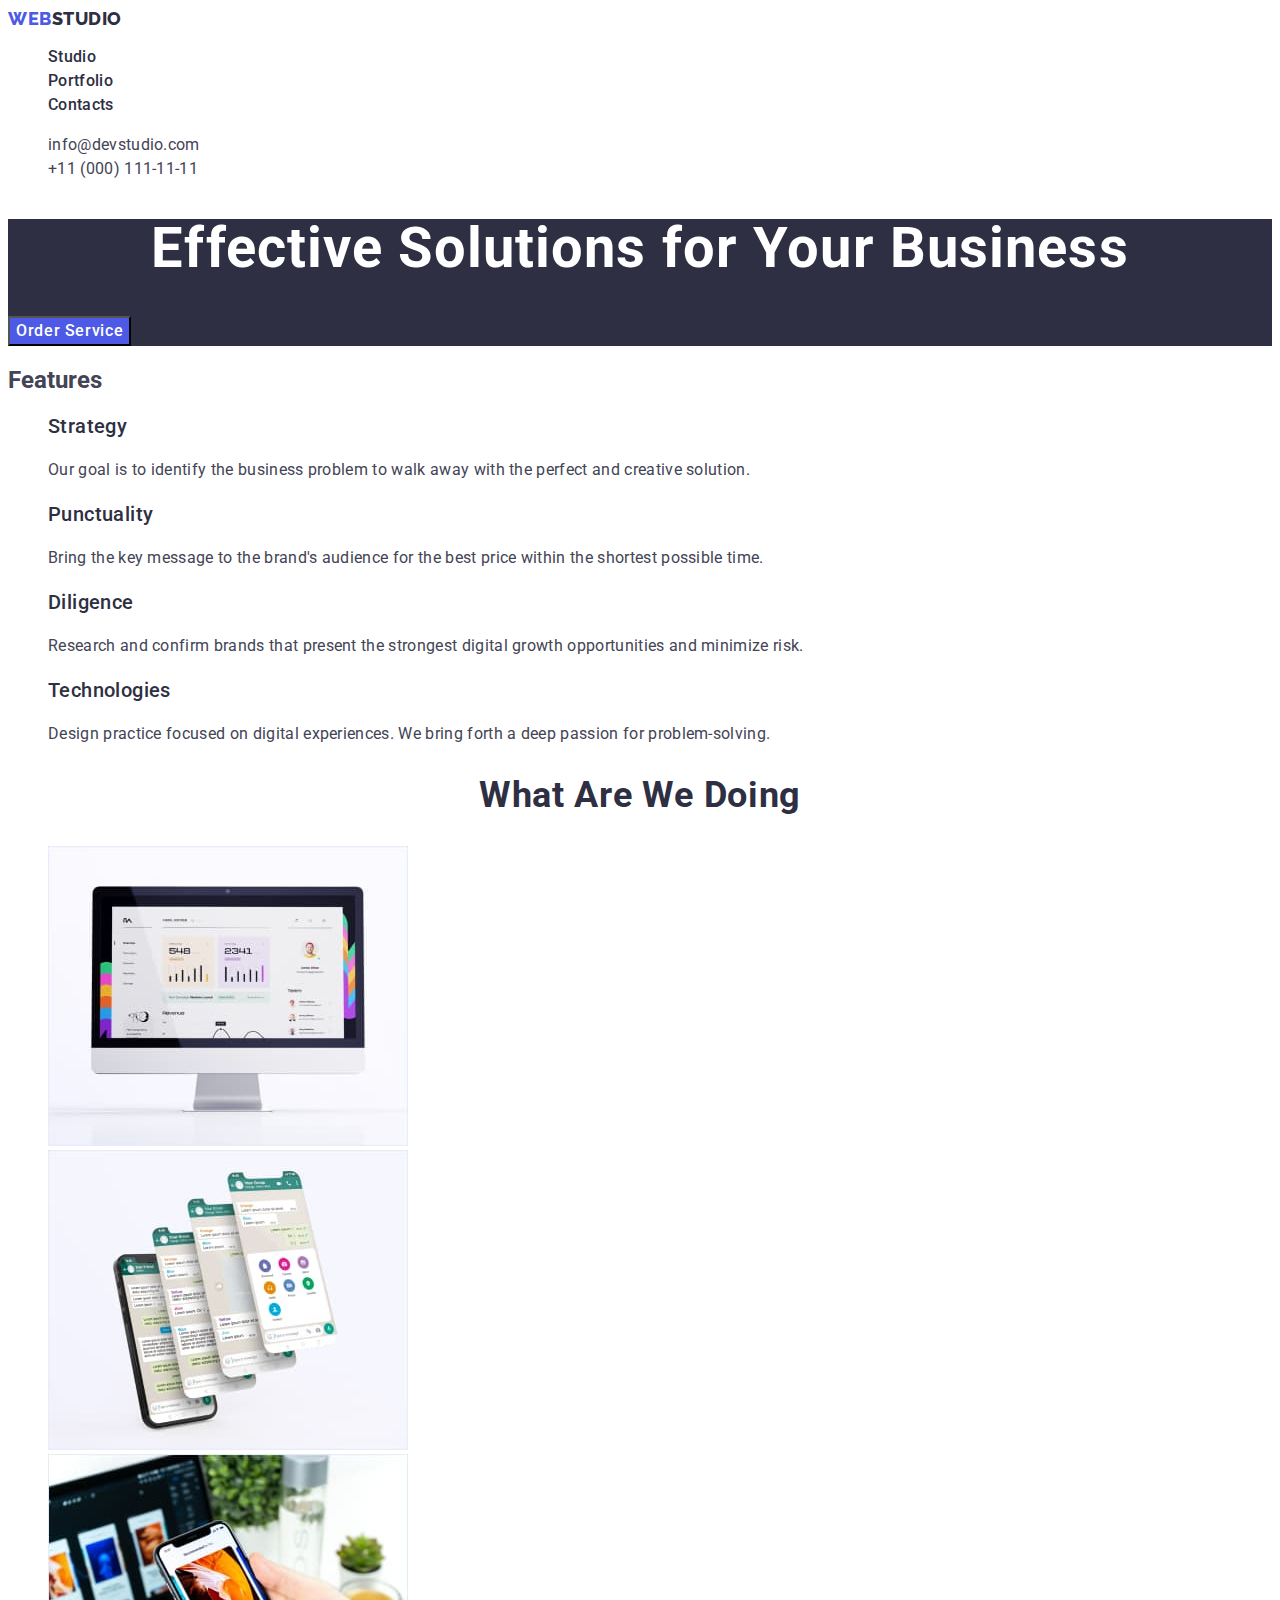
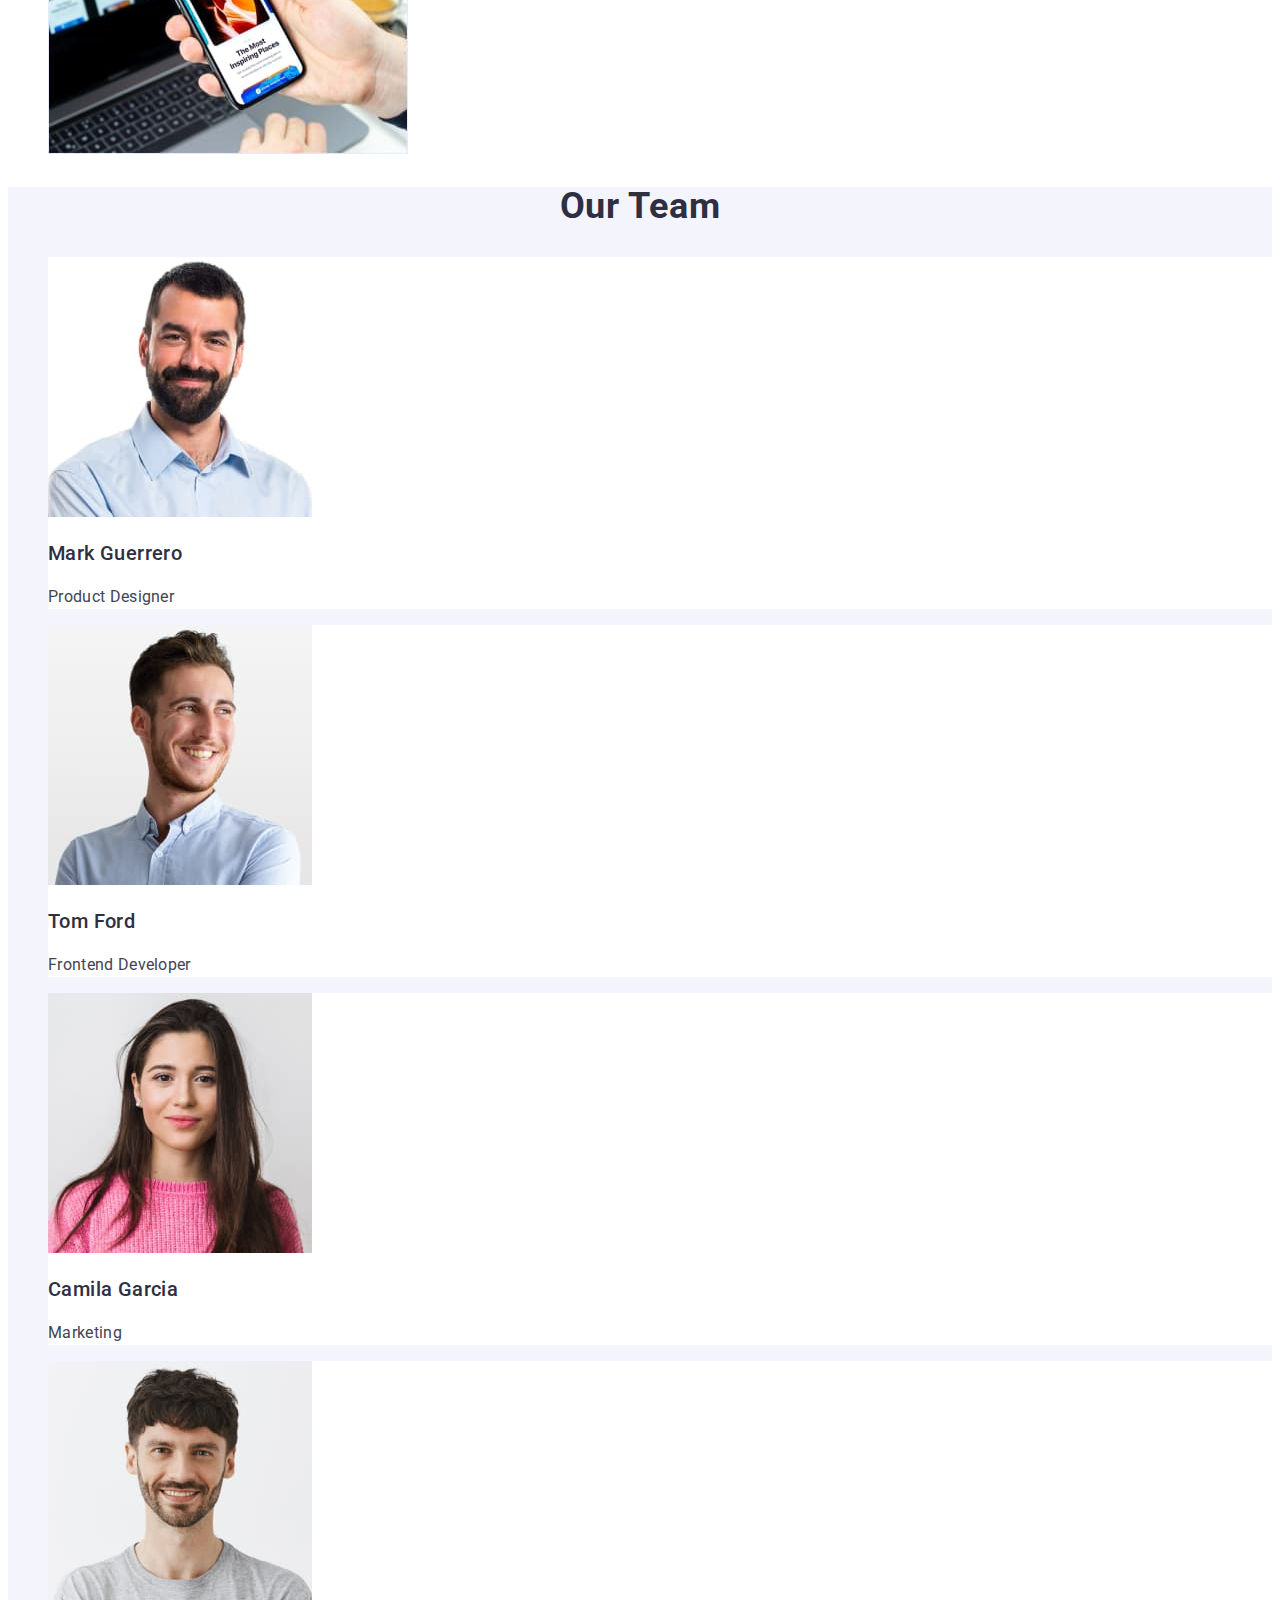
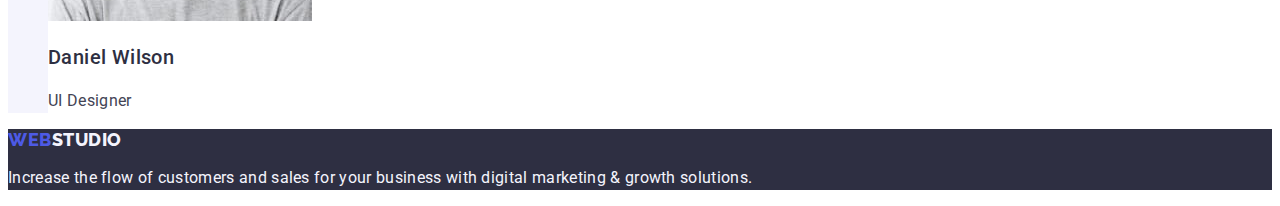
<file: index.html>
<!DOCTYPE html>
<html lang="en">
  <head>
    <meta charset="UTF-8" />
    <title>Web Studio</title>

    <link rel="preconnect" href="https://fonts.googleapis.com" />
    <link rel="preconnect" href="https://fonts.gstatic.com" crossorigin />
    <link
      href="https://fonts.googleapis.com/css2?family=Raleway:wght@800&family=Roboto:wght@400;500;700;900&display=swap"
      rel="stylesheet"
    />
    <link rel="stylesheet" href="./css/styles.css" />
  </head>
  <body>
    <header>
      <nav>
        <a class="logo link" href="./index.html">Web<span class="logo-end">Studio</span> </a>

        <ul class="list">
          <li>
            <a class="navigation-item link" href="./index.html">Studio</a>
          </li>
          <li>
            <a class="navigation-item link" href="./portfolio.html">Portfolio</a>
          </li>
          <li>
            <a class="navigation-item link" href="">Contacts</a>
          </li>
        </ul>
      </nav>

      <address class="header-address">
        <ul class="list">
          <li>
            <a class="link header-address-item" href="mailto:info@devstudio.com">info@devstudio.com</a>
          </li>
          <li>
            <a class="link header-address-item" href="tel:+110001111111">+11 (000) 111-11-11</a>
          </li>
        </ul>
      </address>
    </header>
    <main>
      <section class="section-hero">
        <h1 class="hero-header">Effective Solutions for Your Business</h1>

        <button class="hero-button" type="button">Order Service</button>
      </section>

      <section>
        <h2>Features</h2>
        <ul class="list">
          <li>
            <h3 class="features-item-header">Strategy</h3>
            <p class="features-item-description">
              Our goal is to identify the business problem to walk away with the perfect and creative solution.
            </p>
          </li>
          <li>
            <h3 class="features-item-header">Punctuality</h3>
            <p class="features-item-description">
              Bring the key message to the brand's audience for the best price within the shortest possible time.
            </p>
          </li>
          <li>
            <h3 class="features-item-header">Diligence</h3>
            <p class="features-item-description">
              Research and confirm brands that present the strongest digital growth opportunities and minimize risk.
            </p>
          </li>
          <li>
            <h3 class="features-item-header">Technologies</h3>
            <p class="features-item-description">
              Design practice focused on digital experiences. We bring forth a deep passion for problem-solving.
            </p>
          </li>
        </ul>
      </section>

      <section>
        <h2 class="areas-header">What are we doing</h2>

        <ul class="list">
          <li>
            <img src="./images/area/img-1.jpg" alt="Desktop applications" width="360" height="300" />
          </li>
          <li>
            <img src="./images/area/img-2.jpg" alt="Mobile applications" width="360" height="300" />
          </li>
          <li>
            <img src="./images/area/img-3.jpg" alt="Hybrid applications" width="360" height="300" />
          </li>
        </ul>
      </section>

      <section class="section-team">
        <h2 class="team-header">Our Team</h2>

        <ul class="list">
          <li class="team-list-item">
            <img width="264" height="260" src="./images/team/img-1.jpg" alt="Mark Guerrero" />
            <h3 class="team-list-item-header">Mark Guerrero</h3>
            <p class="team-list-item-description">Product Designer</p>
          </li>
          <li class="team-list-item">
            <img width="264" height="260" src="./images/team/img-2.jpg" alt="Tom Ford" />
            <h3 class="team-list-item-header">Tom Ford</h3>
            <p class="team-list-item-description">Frontend Developer</p>
          </li>
          <li class="team-list-item">
            <img width="264" height="260" src="./images/team/img-3.jpg" alt="Camila Garcia" />
            <h3 class="team-list-item-header">Camila Garcia</h3>
            <p class="team-list-item-description">Marketing</p>
          </li>
          <li class="team-list-item">
            <img width="264" height="260" src="./images/team/img-4.jpg" alt="Daniel Wilson" />
            <h3 class="team-list-item-header">Daniel Wilson</h3>
            <p class="team-list-item-description">UI Designer</p>
          </li>
        </ul>
      </section>
    </main>

    <footer class="page-footer">
      <a class="logo link" href="./index.html">Web<span class="logo-end">Studio</span> </a>

      <p class="footer-description">
        Increase the flow of customers and sales for your business with digital marketing & growth solutions.
      </p>
    </footer>
  </body>
</html>
</file>
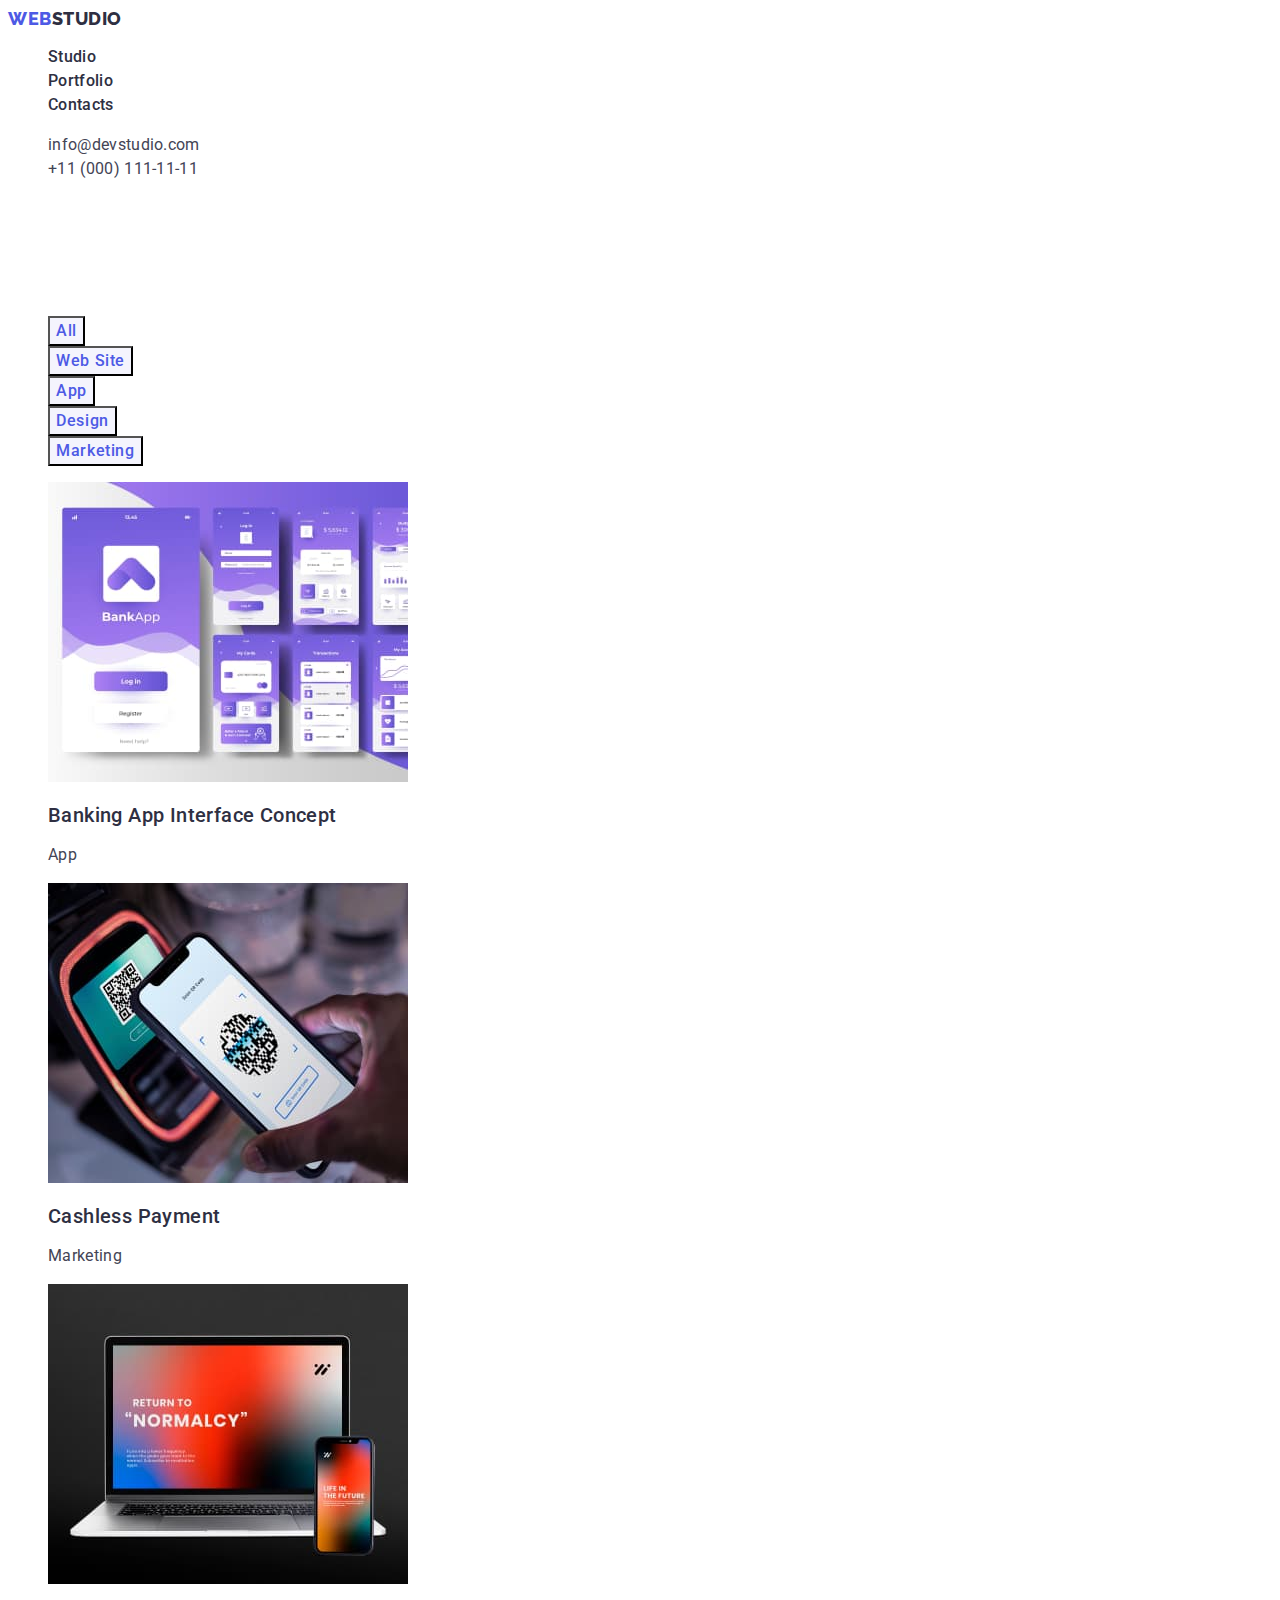
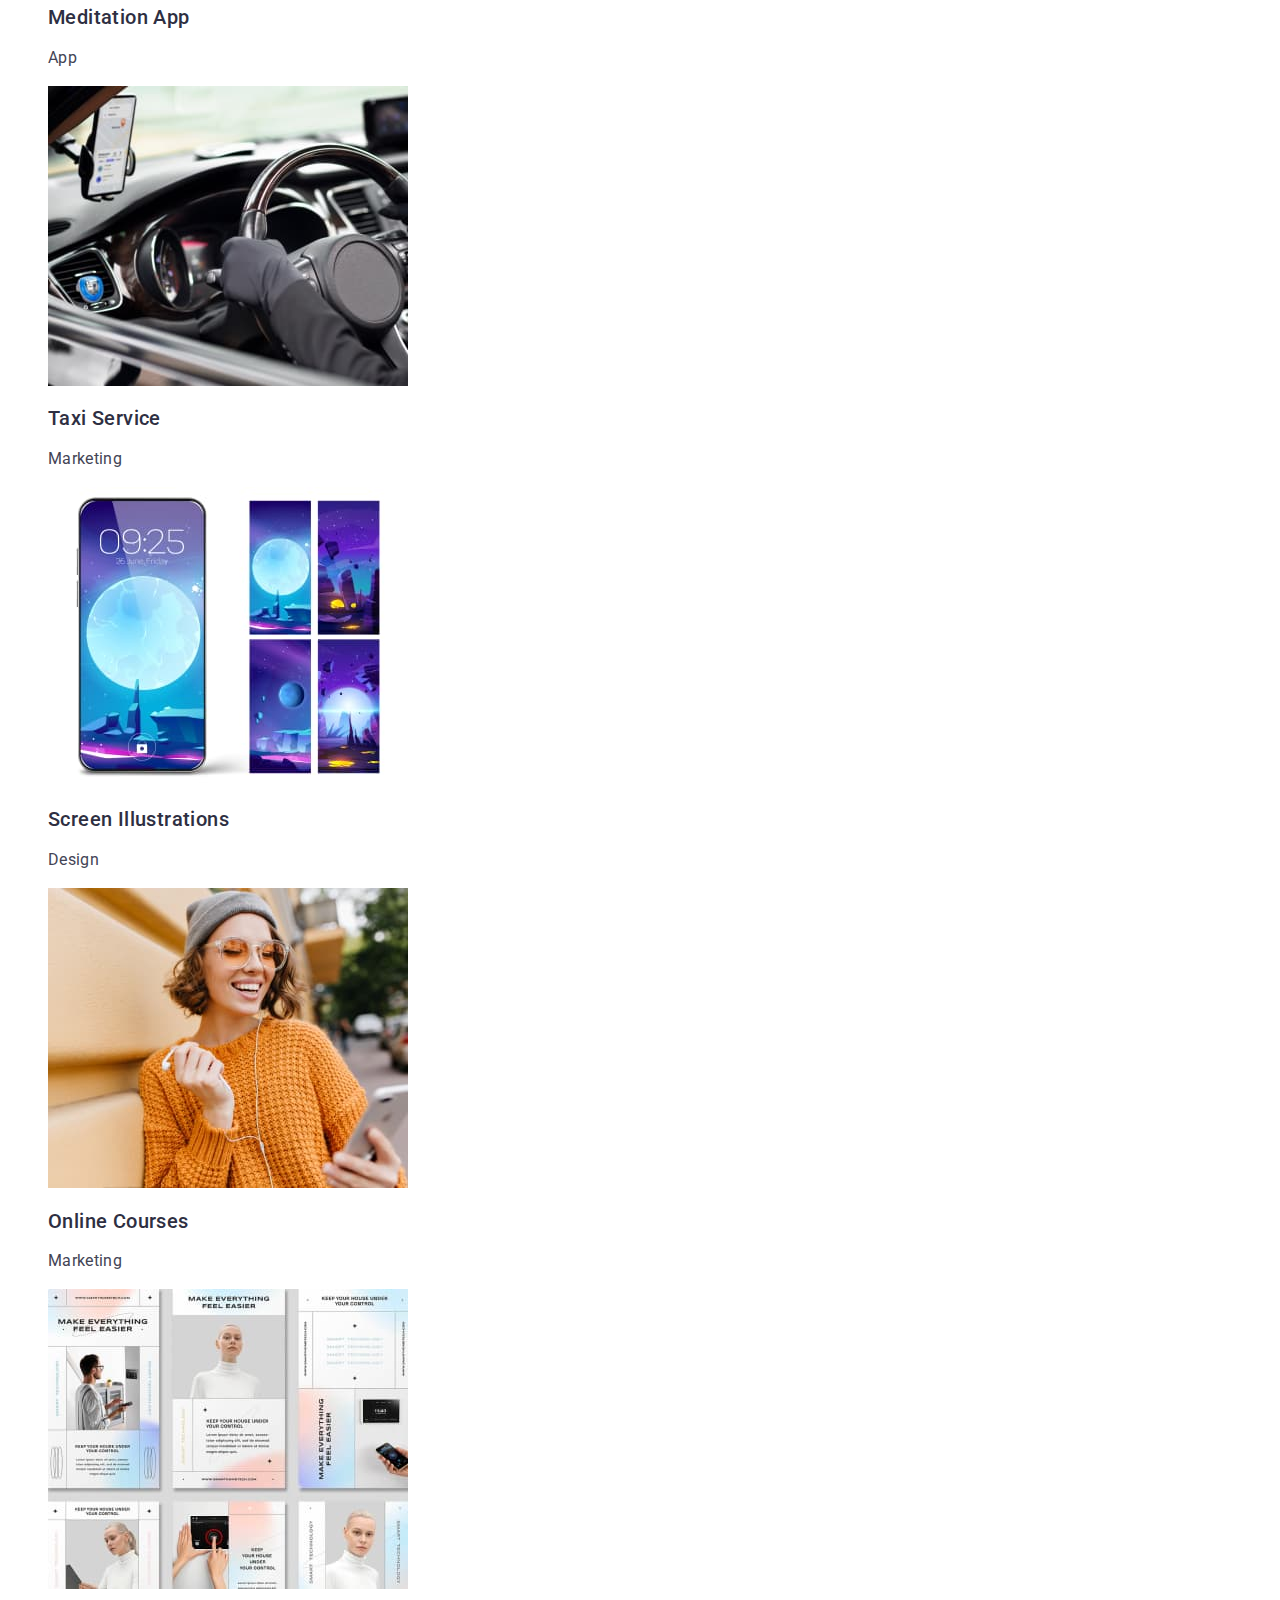
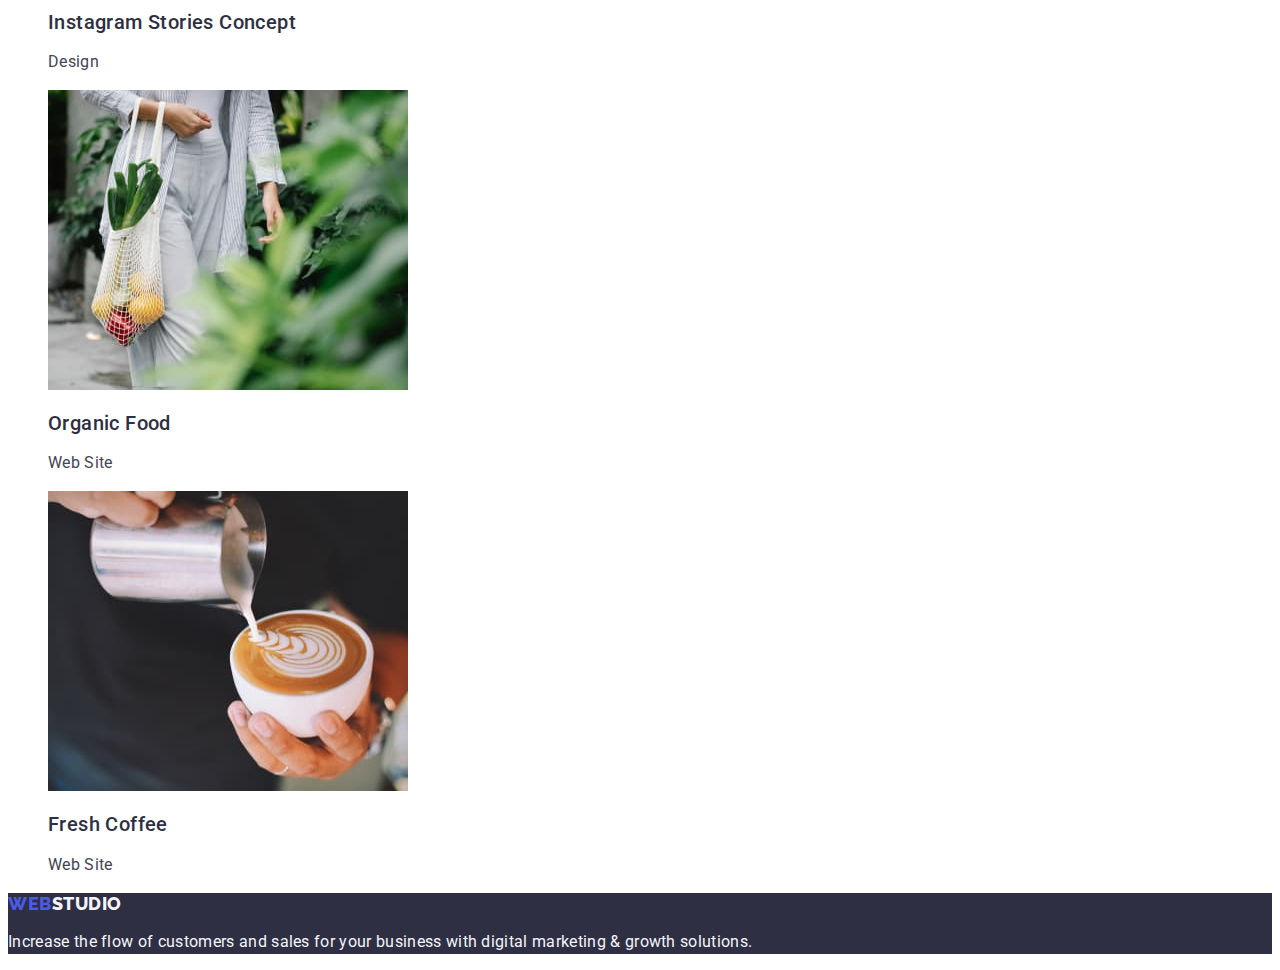
<file: portfolio.html>
<!DOCTYPE html>
<html lang="en">
  <head>
    <meta charset="UTF-8" />
    <title>Web Studio - Portfolio</title>

    <link rel="preconnect" href="https://fonts.googleapis.com" />
    <link rel="preconnect" href="https://fonts.gstatic.com" crossorigin />
    <link
      href="https://fonts.googleapis.com/css2?family=Raleway:wght@800&family=Roboto:wght@400;500;700;900&display=swap"
      rel="stylesheet"
    />
    <link rel="stylesheet" href="./css/styles.css" />
  </head>
  <body>
    <header>
      <nav>
        <a class="logo link" href="./index.html">Web<span class="logo-end">Studio</span> </a>

        <ul class="list">
          <li>
            <a class="navigation-item  link" href="./index.html">Studio</a>
          </li>
          <li>
            <a class="navigation-item  link" href="./portfolio.html">Portfolio</a>
          </li>
          <li>
            <a class="navigation-item  link" href="">Contacts</a>
          </li>
        </ul>
      </nav>

      <address class="header-address">
        <ul class="list">
          <li>
            <a class="link header-address-item" href="mailto:info@devstudio.com">info@devstudio.com</a>
          </li>
          <li>
            <a class="link header-address-item" href="tel:+110001111111">+11 (000) 111-11-11</a>
          </li>
        </ul>
      </address>
    </header>

    <main>
      <!--Section Filters-->
      <section>
        <h1 class="filters-title">Portfolio</h1>
        <ul class="list">
          <li>
            <button class="filters-button" type="button">All</button>
          </li>
          <li>
            <button class="filters-button" type="button">Web Site</button>
          </li>
          <li>
            <button class="filters-button" type="button">App</button>
          </li>
          <li>
            <button class="filters-button" type="button">Design</button>
          </li>
          <li>
            <button class="filters-button" type="button">Marketing</button>
          </li>
        </ul>

        <ul class="project-cards list">
          <li>
            <a class="link" href="./portfolio.html"
              ><img src="./images/projects/img-1.jpg" width="360" height="300" alt="Banking App Interface Concept" />
              <h2 class="project-header">Banking App Interface Concept</h2>
              <p class="project-description">App</p>
            </a>
          </li>
          <li>
            <a class="link" href="./portfolio.html"
              ><img src="./images/projects/img-2.jpg" width="360" height="300" alt="Cashless Payment" />
              <h2 class="project-header">Cashless Payment</h2>
              <p class="project-description">Marketing</p>
            </a>
          </li>
          <li>
            <a class="link" href="./portfolio.html"
              ><img src="./images/projects/img-3.jpg" width="360" height="300" alt="Meditation App" />
              <h2 class="project-header">Meditation App</h2>
              <p class="project-description">App</p>
            </a>
          </li>
          <li>
            <a class="link" href="./portfolio.html"
              ><img src="./images/projects/img-4.jpg" width="360" height="300" alt="Taxi Service" />
              <h2 class="project-header">Taxi Service</h2>
              <p class="project-description">Marketing</p>
            </a>
          </li>
          <li>
            <a class="link" href="./portfolio.html"
              ><img src="./images/projects/img-5.jpg" width="360" height="300" alt="Screen Illustrations" />
              <h2 class="project-header">Screen Illustrations</h2>
              <p class="project-description">Design</p>
            </a>
          </li>
          <li>
            <a class="link" href="./portfolio.html"
              ><img src="./images/projects/img-6.jpg" width="360" height="300" alt="Online Courses" />
              <h2 class="project-header">Online Courses</h2>
              <p class="project-description">Marketing</p>
            </a>
          </li>
          <li>
            <a class="link" href="./portfolio.html"
              ><img src="./images/projects/img-7.jpg" width="360" height="300" alt="Instagram Stories Concept" />
              <h2 class="project-header">Instagram Stories Concept</h2>
              <p class="project-description">Design</p>
            </a>
          </li>
          <li>
            <a class="link" href="./portfolio.html"
              ><img src="./images/projects/img-8.jpg" width="360" height="300" alt="Organic Food" />
              <h2 class="project-header">Organic Food</h2>
              <p class="project-description">Web Site</p>
            </a>
          </li>
          <li>
            <a class="link" href="./portfolio.html"
              ><img src="./images/projects/img-9.jpg" width="360" height="300" alt="Fresh Coffee" />
              <h2 class="project-header">Fresh Coffee</h2>
              <p class="project-description">Web Site</p>
            </a>
          </li>
        </ul>
      </section>
    </main>

    <footer class="page-footer">
      <a class="logo link" href="./index.html">Web<span class="logo-end">Studio</span> </a>

      <p class="footer-description">
        Increase the flow of customers and sales for your business with digital marketing & growth solutions.
      </p>
    </footer>
  </body>
</html>
</file>
<file: css/styles.css>
/*Variables*/
:root {
  --iris: #4d5ae5;
  --ocean: #404bbf;
  --navy-blue: #2e2f42;
  --green: #31d0aa;
  --slate: #434455;
  --light-slate: #8e8f99;
  --corn-flower: #e7e9fc;
  --cloud: #f4f4fd;
  --navy-blue-overlay: rgba(46, 47, 66, 40);
  --grey: rgba(46, 47, 66, 70);
  --white: #ffffff;
  --dairy: #fcfcfc;
}

/*Root styles*/
body {
  font-family: 'Roboto', sans-serif;
  font-weight: 400;
  font-size: 16px;
  line-height: normal;
  color: var(--slate);
  background-color: var(--white);
}

.link {
  text-decoration: none;
  color: var(--navy-blue);
}

.link:hover,
.link:focus {
  color: var(--ocean);
}

button {
  color: var(--white);
  background-color: var(--iris);
}

button:hover,
button:focus {
  color: var(--white);
  background-color: var(--ocean);
}

.list {
  list-style: none;
}

/*Logo*/
.logo {
  font-family: 'Raleway', sans-serif;
  font-weight: 800;
  font-size: 18px;
  line-height: 1.17;
  letter-spacing: 0.03em;
  color: var(--iris);
  text-transform: uppercase;
}

.logo-end {
  color: var(--navy-blue);
}

/*Header*/
.navigation-item {
  font-weight: 500;
  font-size: 16px;
  line-height: 1.5;
  letter-spacing: 0.02em;
  color: var(--navy-blue);
}

.navigation-item:hover,
.navigation-item:focus {
  color: var(--ocean);
}

.header-address {
  font-style: normal;
}

.header-address-item {
  color: var(--slate);
  line-height: 1.5;
  letter-spacing: 0.02em;
}

address a:hover,
address a:focus {
  color: var(--ocean);
}

/*Sections*/

/*Filters*/
.filters-title {
  font-size: 56px;
  line-height: 1.07;
  text-align: center;
  letter-spacing: 0.02em;
  color: var(--white);
}

.filters-button {
  color: var(--iris);
  background-color: var(--cloud);
  font-weight: 500;
  font-size: 16px;
  letter-spacing: 0.04em;
  line-height: 1.5;
  cursor: pointer;
  font-family: 'Roboto', sans-serif;
}
.filters-button:hover,
.filters-button:focus {
  color: var(--white);
  background-color: var(--ocean);
}

/*Projects*/
.project-header {
  font-size: 20px;
  font-weight: 500;
  line-height: 1.2;
  letter-spacing: 0.02em;
  color: var(--navy-blue);
}

.project-description {
  font-size: 16px;
  line-height: 1.5;
  letter-spacing: 0.02em;
  color: var(--slate);
}

.section-hero {
  background-color: var(--navy-blue);
}

/*Hero*/
.hero-header {
  font-size: 56px;
  line-height: 1.07;
  text-align: center;
  letter-spacing: 0.02em;
  color: var(--white);
}

.hero-button {
  background-color: var(--iris);
  font-family: 'Roboto', sans-serif;
  font-weight: 500;
  font-size: 16px;
  line-height: 1.5;
  letter-spacing: 0.04em;
  color: var(--white);
  cursor: pointer;
}

.hero-button:hover,
.hero-button:focus {
  background-color: var(--ocean);
}

/*Features*/
.features-item-header {
  font-weight: 500;
  font-size: 20px;
  line-height: 1.2;
  letter-spacing: 0.02em;
  color: var(--navy-blue);
}

.features-item-description {
  font-size: 16px;
  line-height: 1.5;
  letter-spacing: 0.02em;
  color: var(--slate);
}

/*Areas*/
.areas-header {
  font-size: 36px;
  line-height: 1.11;
  text-align: center;
  letter-spacing: 0.02em;
  text-transform: capitalize;
  color: var(--navy-blue);
}

/*Team*/
.section-team {
  background-color: var(--cloud);
}

.team-header {
  font-size: 36px;
  line-height: 1.11;
  text-align: center;
  letter-spacing: 0.02em;
  text-transform: capitalize;
  color: var(--navy-blue);
}

.team-list-item {
  background-color: var(--white);
}

.team-list-item-header {
  font-weight: 500;
  font-size: 20px;
  line-height: 1.2;
  letter-spacing: 0.02em;
  color: var(--navy-blue);
}

.team-list-item-description {
  font-size: 16px;
  line-height: 1.5;
  letter-spacing: 0.02em;
  color: var(--slate);
}

/*Footer*/
.page-footer {
  background-color: var(--navy-blue);
  color: var(--cloud);
}

.page-footer .logo {
  color: var(--iris);
}

.page-footer .logo .logo-end {
  color: var(--cloud);
}

.footer-description {
  line-height: 1.5;
  color: var(--cloud);
  letter-spacing: 0.02em;
}
</file>
